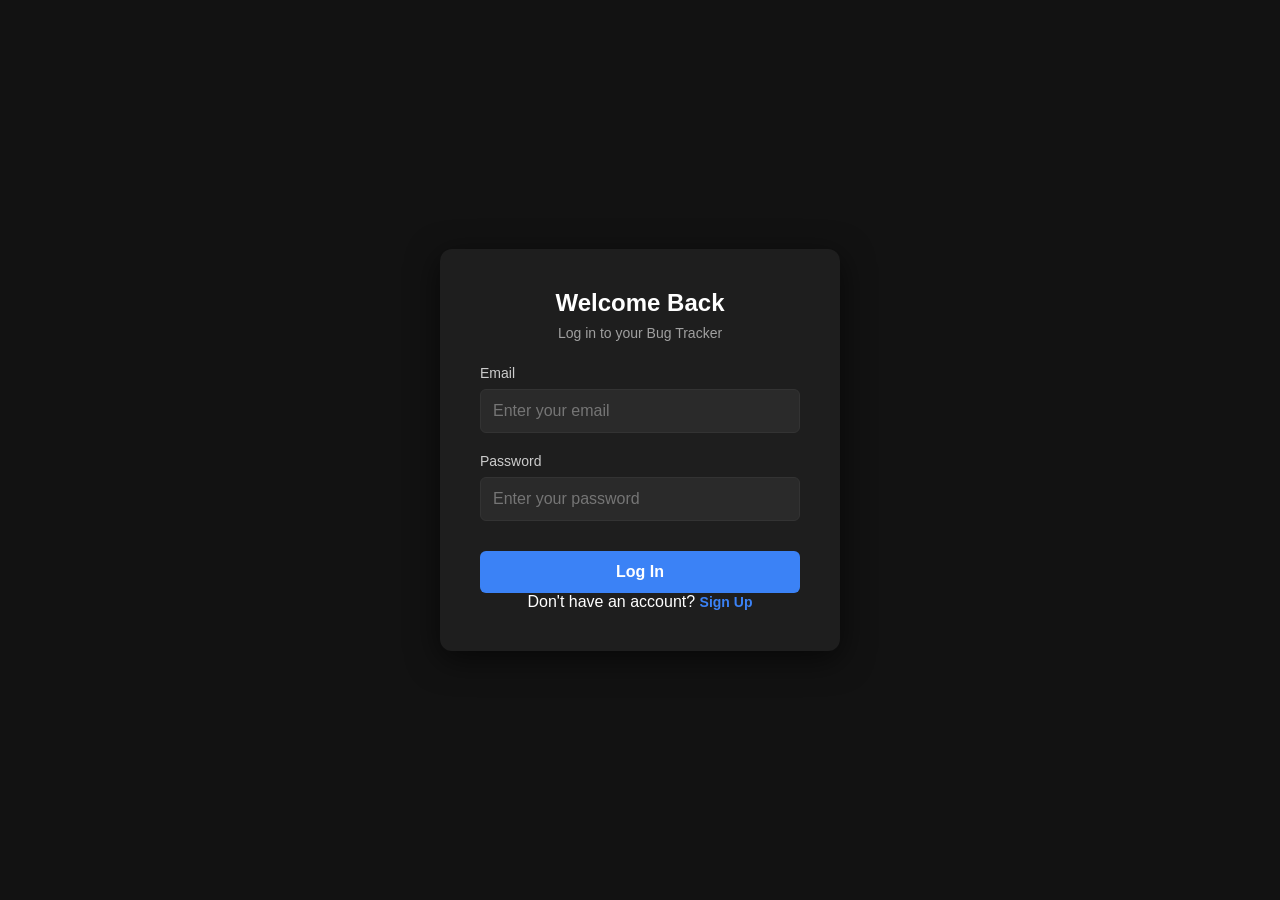
<file: index.html>
<!DOCTYPE html>
<html lang="en">
<head>
    <meta charset="UTF-8">
    <meta name="viewport" content="width=device-width, initial-scale=1.0">
    <title>Bug Tracker - Welcome</title>
    <link rel="stylesheet" href="css/styles.css">
</head>
<body>
    <div class="auth-container">
        
        <div id="login-section" class="auth-card">
            <h2>Welcome Back</h2>
            <p class="subtitle">Log in to your Bug Tracker</p>
            
            <form id="login-form" onsubmit="logIn(event)">
                <div class="input-group">
                    <label for="login-email">Email</label>
                    <input type="email" id="login-email" required placeholder="Enter your email" maxlength="50">
                </div>
                <div class="input-group">
                    <label for="login-password">Password</label>
                    <input type="password" id="login-password" required placeholder="Enter your password" maxlength="50">
                </div>
                <button type="submit" class="btn-primary" onclick="logIn(event)">Log In</button>
            </form>
            
            <p class="toggle-text">
                Don't have an account? <button type="button" id="show-signup" class="btn-link" onclick="MoveToSignUpPage(event)">Sign Up</button>
            </p>
        </div>

        <div id="signup-section" class="auth-card hidden">
            <h2>Create Account</h2>
            <p class="subtitle">Join the Bug Tracker</p>
            
            <form id="signup-form">
                <div class="input-group">
                    <label for="signup-email">Email</label>
                    <input type="email" id="signup-email" required placeholder="Choose an email" maxlength="50">
                </div>
                <div class="input-group">
                    <label for="signup-password">Password</label>
                    <input type="password" id="signup-password" required placeholder="Choose a password" maxlength="50">
                </div>
                <button type="submit" class="btn-primary" onclick="SignUp(event)">Sign Up</button>
            </form>
            
            <p class="toggle-text">
                Already have an account? <button type="button" id="show-login" class="btn-link" onclick="MoveToLoginPage(event)">Log In</button>
            </p>
        </div>

    </div>

    <script src="js/auth.js"></script>
</body>
</html>
</file>
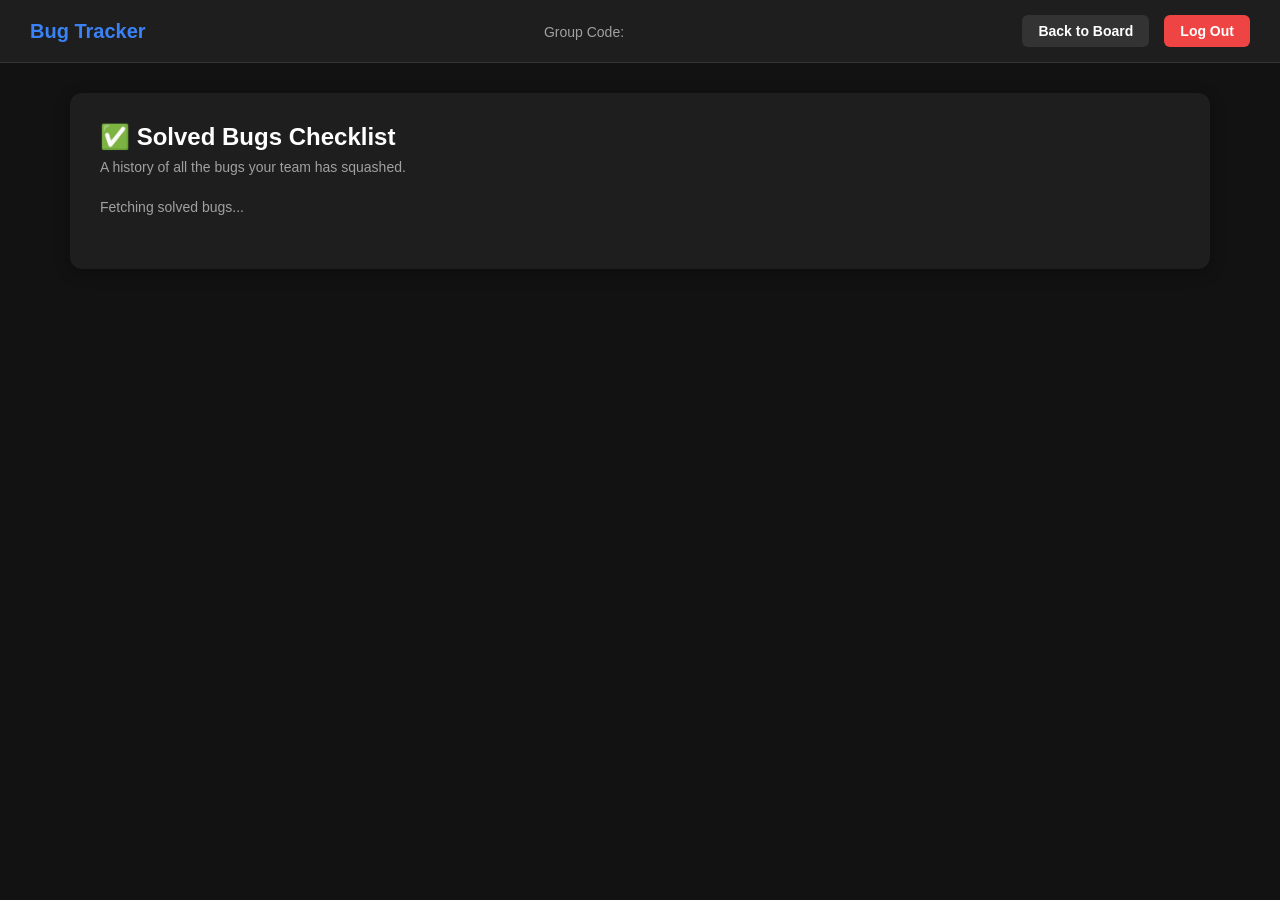
<file: checkList.html>
<!DOCTYPE html>
<html lang="en">
<head>
    <meta charset="UTF-8">
    <meta name="viewport" content="width=device-width, initial-scale=1.0">
    <title>Bug Tracker - Solved Bugs</title>
    <link rel="stylesheet" href="css/styles.css">
</head>
<body>
    
    <nav class="top-nav">
        <div class="nav-brand">Bug Tracker</div>
        
        <div class="nav-center">
            <span>Group Code: <strong id="display-group-code">Loading...</strong></span>
        </div>
        
        <div class="nav-links">
            <button type="button" class="btn-secondary nav-btn" id="back-to-board" onclick="ExitSolvedBugs(event)">Back to Board</button>
            <button type="button" class="btn-danger nav-btn" id="logout-btn" onclick="LogOut(event)">Log Out</button>
        </div>
    </nav>

    <div class="board-container single-column">
        
        <div class="bugs-display-section full-width">
            <h2>✅ Solved Bugs Checklist</h2>
            <p class="subtitle">A history of all the bugs your team has squashed.</p>
            
            <div id="solved-bugs-container" class="bugs-grid">
                <p class="subtitle" id="loading-message">Fetching solved bugs...</p>
            </div>
        </div>

    </div>

    <script src="js/checkList.js"></script>
</body>
</html>
</file>
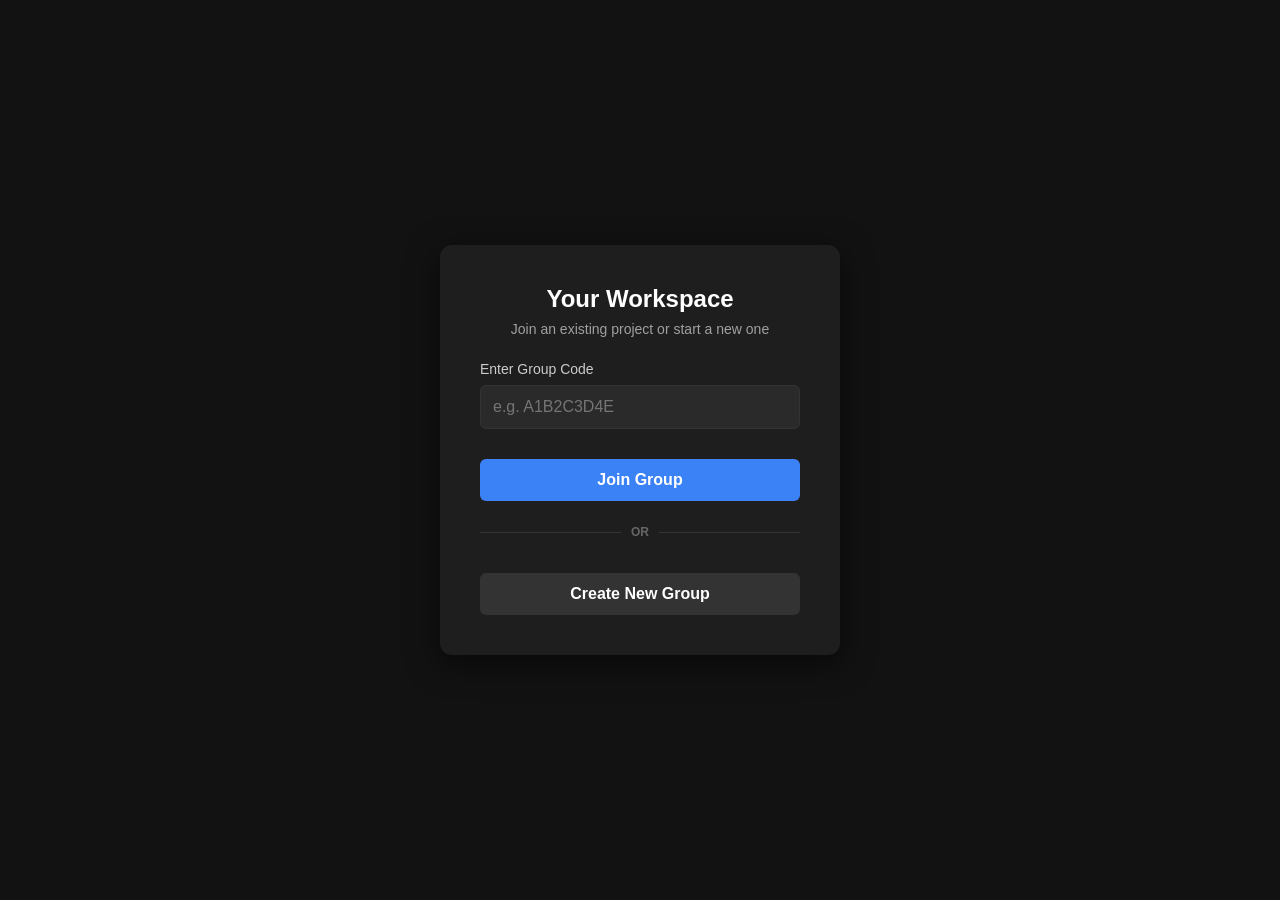
<file: groups.html>
<!DOCTYPE html>
<html lang="en">
<head>
    <meta charset="UTF-8">
    <meta name="viewport" content="width=device-width, initial-scale=1.0">
    <title>Bug Tracker - Workspaces</title>
    
    <link rel="stylesheet" href="css/styles.css">
</head>
<body>
    <div class="auth-container">
        
        <div class="auth-card">
            <h2>Your Workspace</h2>
            <p class="subtitle">Join an existing project or start a new one</p>
            
            <form id="join-form">
                <div class="input-group">
                    <label for="group-code-input">Enter Group Code</label>
                    <input type="text" id="group-code-input" required placeholder="e.g. A1B2C3D4E">
                </div>
                <button type="submit" class="btn-primary" onclick="JoinGroup(event)">Join Group</button>
            </form>

            <div class="divider">
                <span>OR</span>
            </div>

            <button type="button" id="create-group-btn" class="btn-secondary" onclick="CreateNewGroupNumber(event)">Create New Group</button>
        </div>

        <div id="success-modal" class="modal hidden">
            <div class="modal-content auth-card">
                <h2>Group Created!</h2>
                <p class="subtitle">Share this code with your team:</p>
                
                <div class="code-display" id="new-group-code">
                    ---------
                </div>
                
                <button type="button" id="continue-to-board-btn" class="btn-primary">Go to Board</button>
            </div>
        </div>

    </div>

    <script src="js/groups.js"></script>




</body>
</html>
</file>
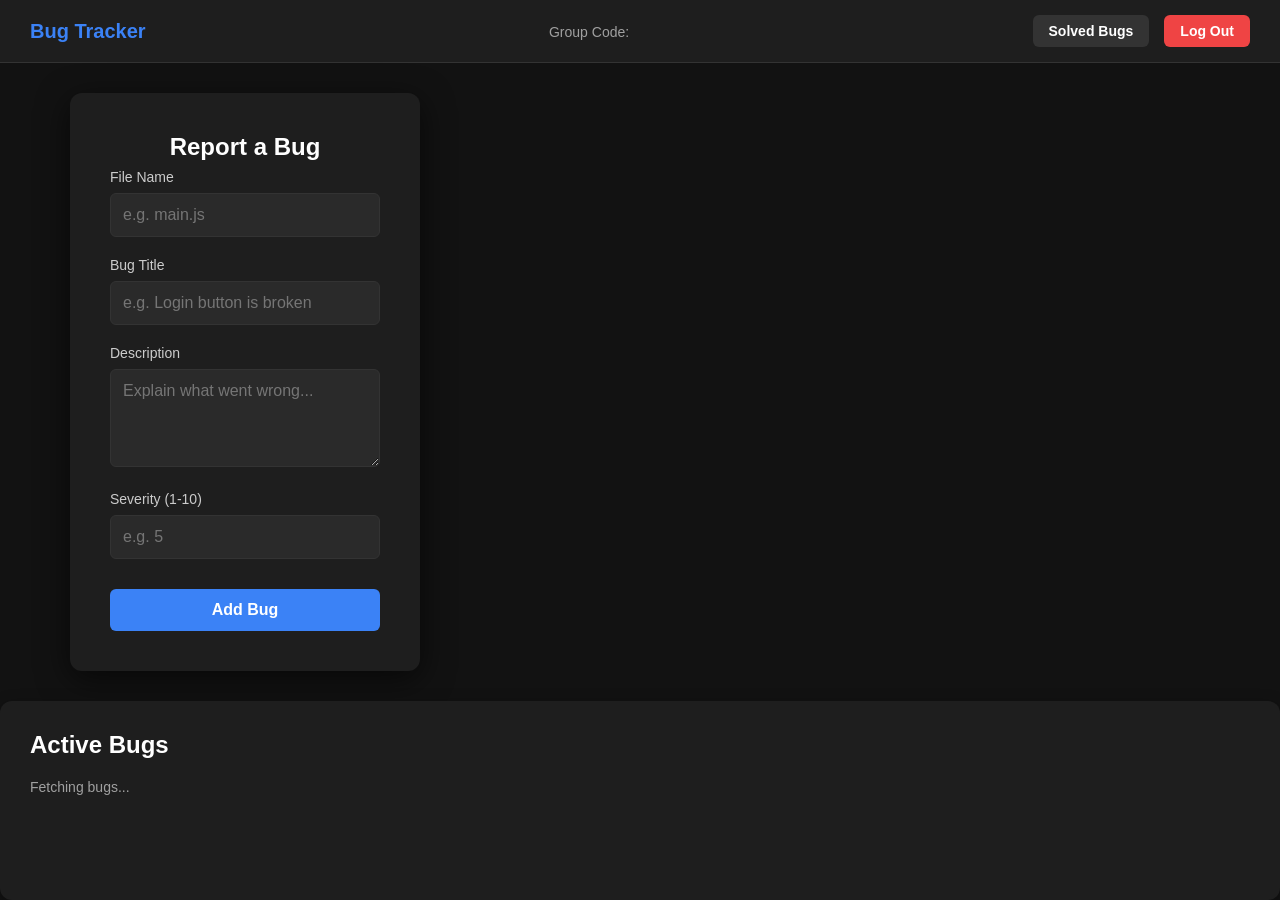
<file: main.html>
<!DOCTYPE html>
<html lang="en">
<head>
    <meta charset="UTF-8">
    <meta name="viewport" content="width=device-width, initial-scale=1.0">
    <title>Bug Tracker - Main Board</title>
    <link rel="stylesheet" href="css/styles.css">
</head>
<body>
    
    <nav class="top-nav">
        <div class="nav-brand">Bug Tracker</div>
        
        <div class="nav-center">
            <span>Group Code: <strong id="display-group-code">Loading...</strong></span>
        </div>
        
        <div class="nav-links">
            <button type="button" class="btn-secondary nav-btn" id="go-to-checklist" onclick="SolvedBugs(event)">Solved Bugs</button>
            <button type="button" class="btn-danger nav-btn" id="logout-btn" onclick="LogOut(event)">Log Out</button>
        </div>
    </nav>

    <div class="board-container">
        
        <div class="form-section auth-card">
    <h2>Report a Bug</h2>
    <form id="report-bug-form">
        <!-- File Name -->
        <div class="input-group">
            <label for="file-name">File Name</label>
            <input type="text" id="file-name" required placeholder="e.g. main.js">
        </div>

        <!-- Bug Title -->
        <div class="input-group">
            <label for="bug-title">Bug Title</label>
            <input type="text" id="bug-title" required placeholder="e.g. Login button is broken">
        </div>
        
        <!-- Bug Description -->
        <div class="input-group">
            <label for="bug-description">Description</label>
            <textarea id="bug-description" rows="4" required placeholder="Explain what went wrong..."></textarea>
        </div>

        <!-- Bug Severity -->
        <div class="input-group">
            <label for="bug-severity">Severity (1-10)</label>
            <input type="number" id="bug-severity" min="1" max="10" required placeholder="e.g. 5">
        </div>
        
        <button type="submit" class="btn-primary" onclick="ReportBug(event)">Add Bug</button>
    </form>
</div>
            </form>
        </div>

        <div class="bugs-display-section">
            <h2>Active Bugs</h2>
            
            <div id="bugs-container" class="bugs-grid">
                <p class="subtitle" id="loading-message">Fetching bugs...</p>
            </div>
        </div>

    </div>

    <script src="js/main.js"></script>
</body>
</html>
</file>
<file: css/styles.css>
* {
    margin: 0;
    padding: 0;
    box-sizing: border-box;
    font-family: 'Segoe UI', Tahoma, Geneva, Verdana, sans-serif;
}

body {
    background-color: #121212; /* Deep dark background */
    color: #ffffff;
    display: flex;
    flex-direction: column;
    min-height: 100vh; /* Ensures the background stretches all the way down */
}

/* A universal utility class to hide things instantly (like the modals or forms) */
.hidden {
    display: none !important;
}

/* ==========================================================================
   2. AUTHENTICATION & GROUP PAGES (Centered Layouts)
   ========================================================================== */
.auth-container {
    display: flex;
    justify-content: center;
    align-items: center;
    flex-grow: 1;
    padding: 20px;
}

.auth-card {
    background-color: #1e1e1e;
    padding: 40px;
    border-radius: 12px;
    box-shadow: 0 8px 32px rgba(0, 0, 0, 0.6);
    width: 100%;
    max-width: 400px;
    text-align: center;
}

h2 {
    margin-bottom: 8px;
    font-size: 24px;
    color: #ffffff;
}

.subtitle {
    color: #a0a0a0;
    margin-bottom: 24px;
    font-size: 14px;
}

/* ==========================================================================
   3. FORMS & INPUTS
   ========================================================================== */
.input-group {
    text-align: left;
    margin-bottom: 20px;
}

.input-group label {
    display: block;
    margin-bottom: 8px;
    font-size: 14px;
    color: #cccccc;
    font-weight: 500;
}

.input-group input, 
.input-group textarea {
    width: 100%;
    padding: 12px;
    border-radius: 6px;
    border: 1px solid #333333;
    background-color: #2a2a2a;
    color: #ffffff;
    font-size: 16px;
    transition: border-color 0.2s;
}

/* This allows the textarea to only be resized vertically, not horizontally */
.input-group textarea {
    resize: vertical; 
}

/* The blue glow when you click into a text box to type */
.input-group input:focus, 
.input-group textarea:focus {
    outline: none;
    border-color: #3b82f6; 
}

/* ==========================================================================
   4. BUTTONS
   ========================================================================== */
button {
    cursor: pointer;
    font-family: inherit;
    transition: background-color 0.2s;
}

.btn-primary {
    width: 100%;
    padding: 12px;
    background-color: #3b82f6;
    color: white;
    border: none;
    border-radius: 6px;
    font-size: 16px;
    font-weight: bold;
    margin-top: 10px;
}

.btn-primary:hover {
    background-color: #2563eb;
}

.btn-secondary {
    width: 100%;
    padding: 12px;
    background-color: #333333;
    color: white;
    border: none;
    border-radius: 6px;
    font-size: 16px;
    font-weight: bold;
    margin-top: 10px;
}

.btn-secondary:hover {
    background-color: #444444;
}

.btn-danger {
    background-color: #ef4444;
    color: white;
    border: none;
    border-radius: 6px;
    padding: 8px 16px;
    font-weight: bold;
}

.btn-danger:hover {
    background-color: #dc2626;
}

.btn-link {
    background: none;
    border: none;
    color: #3b82f6;
    font-size: 14px;
    font-weight: bold;
    padding: 0;
}

.btn-link:hover {
    text-decoration: underline;
}

/* ==========================================================================
   5. GROUPS PAGE EXTRAS (Dividers & Modals)
   ========================================================================== */
.divider {
    display: flex;
    align-items: center;
    text-align: center;
    margin: 24px 0;
    color: #666666;
}

.divider::before, 
.divider::after {
    content: '';
    flex: 1;
    border-bottom: 1px solid #333333;
}

.divider span {
    padding: 0 10px;
    font-size: 12px;
    font-weight: bold;
}

.modal {
    position: fixed;
    top: 0; left: 0; width: 100%; height: 100%;
    background-color: rgba(0, 0, 0, 0.75);
    display: flex;
    justify-content: center;
    align-items: center;
    z-index: 1000;
}

.modal-content {
    max-width: 350px;
}

/* The styling for the randomly generated Group Code */
.code-display {
    background-color: #2a2a2a;
    padding: 15px;
    margin: 20px 0;
    font-size: 24px;
    font-family: monospace;
    letter-spacing: 4px;
    border-radius: 8px;
    border: 1px dashed #3b82f6;
    color: #3b82f6;
}

/* ==========================================================================
   6. MAIN BOARD & CHECKLIST LAYOUT
   ========================================================================== */
.top-nav {
    background-color: #1e1e1e;
    padding: 15px 30px;
    display: flex;
    justify-content: space-between;
    align-items: center;
    border-bottom: 1px solid #333333;
}

.nav-brand {
    font-size: 20px;
    font-weight: bold;
    color: #3b82f6;
}

.nav-center {
    color: #a0a0a0;
    font-size: 14px;
}

.nav-center strong {
    color: #ffffff;
    letter-spacing: 1px;
    font-family: monospace;
    font-size: 16px;
}

.nav-links {
    display: flex;
    gap: 15px;
    align-items: center;
}

.nav-btn {
    width: auto;
    margin-top: 0;
    padding: 8px 16px;
    font-size: 14px;
}

/* Creates the side-by-side layout for large screens */
.board-container {
    display: flex;
    gap: 30px;
    padding: 30px;
    max-width: 1200px;
    margin: 0 auto;
    width: 100%;
    align-items: flex-start; /* Stops the form from stretching vertically */
}

.form-section {
    flex: 1;
    min-width: 300px;
    max-width: 350px;
}

.bugs-display-section {
    flex: 2;
    background-color: #1e1e1e;
    padding: 30px;
    border-radius: 12px;
    box-shadow: 0 4px 16px rgba(0, 0, 0, 0.3);
}

.full-width {
    flex: 1;
}

.bugs-grid {
    display: flex;
    flex-direction: column;
    gap: 15px;
    margin-top: 20px;
}

/* ==========================================================================
   7. DYNAMIC BUG CARDS (Injected by JavaScript later!)
   ========================================================================== */
.bug-card {
    background-color: #2a2a2a;
    border: 1px solid #333333;
    border-radius: 8px;
    padding: 16px;
    display: flex;
    flex-direction: column;
    gap: 12px;
    transition: border-color 0.2s;
}

.bug-card:hover {
    border-color: #444444;
}

.bug-header {
    display: flex;
    justify-content: space-between;
    align-items: center;
    font-weight: bold;
    font-size: 18px;
    color: #ffffff;
}

.bug-desc {
    color: #cccccc;
    font-size: 14px;
    line-height: 1.5;
}

.bug-meta {
    display: flex;
    justify-content: space-between;
    align-items: center;
    margin-top: 8px;
    padding-top: 12px;
    border-top: 1px solid #333333;
    font-size: 12px;
    color: #888888;
}

.bug-actions {
    display: flex;
    gap: 10px;
}
</file>
